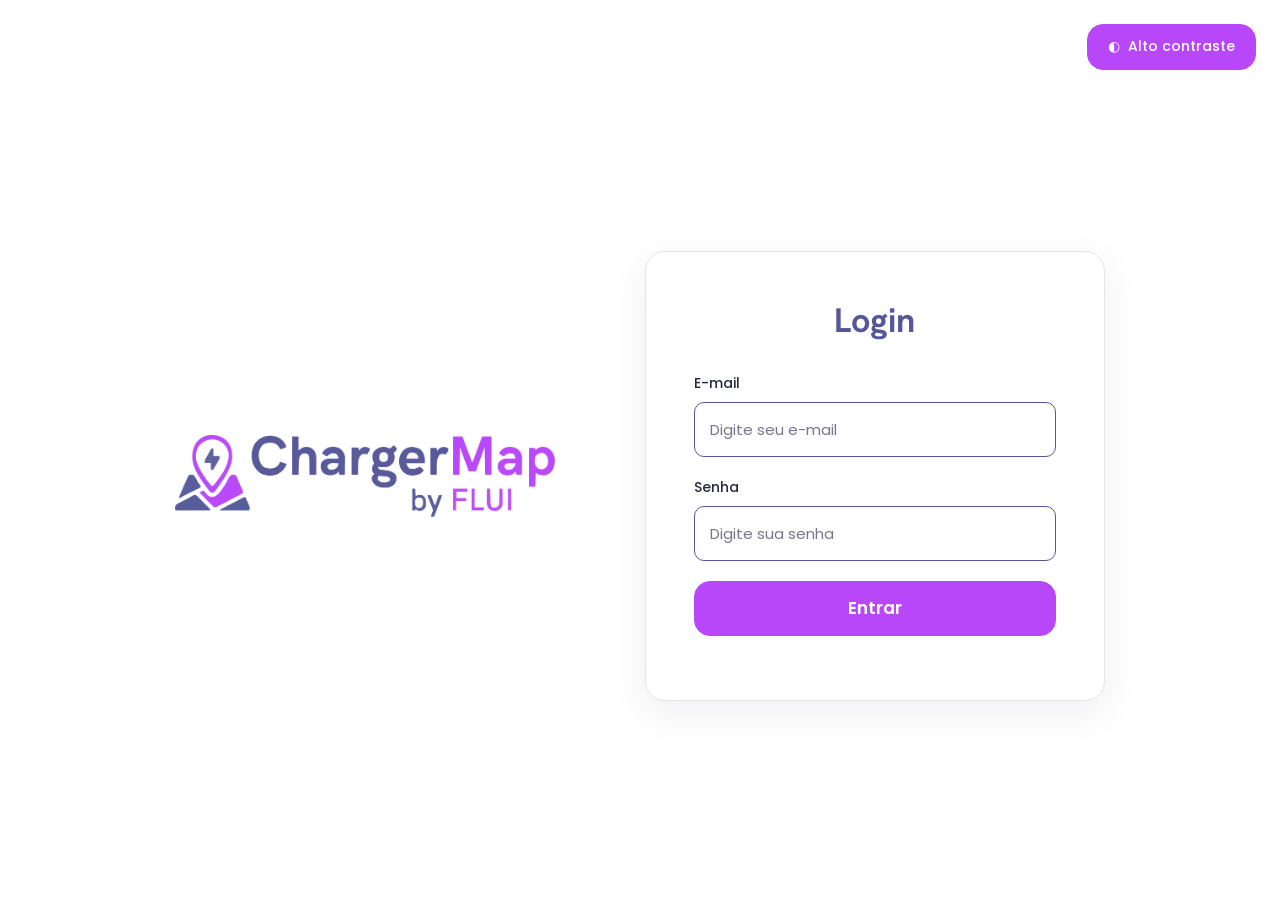
<file: login.html>
<!DOCTYPE html>
<html lang="pt-BR" data-theme="light">

<head>
  <meta charset="UTF-8">
  <meta name="viewport" content="width=device-width, initial-scale=1.0">

  <title>Login - ChargerMap</title>

  <link rel="preconnect" href="https://fonts.googleapis.com">
  <link rel="preconnect" href="https://fonts.gstatic.com" crossorigin>
  <link
    href="https://fonts.googleapis.com/css2?family=Hanken+Grotesk:wght@600;700&family=Poppins:wght@300;400;500;600&display=swap"
    rel="stylesheet">

  <script>
    try {
      const temaSalvo = localStorage.getItem("chargermap-theme");

      if (temaSalvo === "dark" || temaSalvo === "light") {
        document.documentElement.dataset.theme = temaSalvo;
      }
    } catch (error) {
    }
  </script>

  <style>
    * {
      margin: 0;
      padding: 0;
      box-sizing: border-box;
    }

    :root {
      color-scheme: light;

      --page-bg: #FFFFFF;
      --card-bg: #FFFFFF;
      --text-color: #292943;
      --heading-color: #555799;
      --border-color: #E5E5E5;

      --input-bg: #FFFFFF;
      --input-text: #292943;
      --input-border: #555799;

      --button-bg: #B947FA;
      --button-hover: #A52DE8;
      --button-text: #FFFFFF;

      --toggle-bg: #B947FA;
      --toggle-text: #FFFFFF;
      --toggle-border: #B947FA;

      --error-color: #B42318;
      --focus-color: #000000;
    }

    :root[data-theme="dark"] {
      color-scheme: dark;

      --page-bg: #121212;
      --card-bg: #1C1C1C;
      --text-color: #FFFFFF;
      --heading-color: #E0B6FF;
      --border-color: #514C6A;

      --input-bg: #262626;
      --input-text: #FFFFFF;
      --input-border: #A88DC7;

      --button-bg: #B947FA;
      --button-hover: #A52DE8;
      --button-text: #FFFFFF;

      --toggle-bg: #B947FA;
      --toggle-text: #FFFFFF;
      --toggle-border: #D98AFF;

      --error-color: #FFAAA5;
      --focus-color: #E0B6FF;
    }

    html {
      min-height: 100%;
    }

    body {
      min-height: 100vh;
      min-height: 100svh;
      background: var(--page-bg);
      color: var(--text-color);
      font-family: "Poppins", sans-serif;
      transition: background-color 200ms ease, color 200ms ease;
    }

    button,
    input {
      font: inherit;
    }

    button:focus-visible,
    input:focus-visible {
      outline: 3px solid var(--focus-color);
      outline-offset: 3px;
    }

    /* Botão de tema: primeiro elemento interativo da página. */
    .theme-toggle {
      position: absolute;
      top: 24px;
      right: 24px;
      z-index: 10;

      display: inline-flex;
      align-items: center;
      justify-content: center;
      gap: 8px;

      min-height: 44px;
      padding: 12px 20px;

      border: 1px solid var(--toggle-border);
      border-radius: 16px;

      background: var(--toggle-bg);
      color: var(--toggle-text);

      font-size: 14px;
      font-weight: 500;
      line-height: 1.4;

      cursor: pointer;

      transition:
        background-color 200ms ease,
        border-color 200ms ease;
    }

    .theme-toggle:hover {
      background: var(--button-hover);
      border-color: var(--button-hover);
    }

    .theme-toggle:focus-visible {
      outline: 3px solid var(--focus-color);
      outline-offset: 4px;
    }

    .container {
      width: 100%;
      min-height: 100vh;
      min-height: 100svh;

      display: flex;
      align-items: center;
      justify-content: center;
      gap: clamp(32px, 7vw, 120px);

      padding: 100px 48px 48px;
    }

    .logo {
      display: flex;
      align-items: center;
      justify-content: center;

      flex: 0 1 380px;
      min-width: 0;
    }

    .logo img {
      display: block;
      width: 100%;
      max-width: 380px;
      height: auto;
      object-fit: contain;
    }

    .logo-negative {
      display: none !important;
    }

    :root[data-theme="dark"] .logo-positive {
      display: none !important;
    }

    :root[data-theme="dark"] .logo-negative {
      display: block !important;
    }

    .login-box {
      width: 100%;
      max-width: 460px;

      padding: clamp(28px, 4vw, 48px);

      background: var(--card-bg);
      border: 1px solid var(--border-color);
      border-radius: 20px;

      box-shadow: 0 12px 40px rgba(30, 20, 60, 0.07);

      transition:
        background-color 200ms ease,
        border-color 200ms ease;
    }

    :root[data-theme="dark"] .login-box {
      box-shadow: 0 12px 40px rgba(0, 0, 0, 0.15);
    }

    .login-box h1 {
      margin-bottom: 32px;

      color: var(--heading-color);
      text-align: center;

      font-family: "Hanken Grotesk", sans-serif;
      font-size: clamp(28px, 4vw, 34px);
      line-height: 1.2;
    }

    .input-group {
      margin-bottom: 20px;
    }

    .input-group label {
      display: block;
      margin-bottom: 8px;

      color: var(--text-color);
      font-size: 14px;
      font-weight: 500;
    }

    .input-group input {
      display: block;
      width: 100%;
      min-height: 55px;

      padding: 12px 15px;

      border: 1px solid var(--input-border);
      border-radius: 10px;

      background: var(--input-bg);
      color: var(--input-text);

      font-size: 15px;

      transition:
        background-color 200ms ease,
        border-color 200ms ease;
    }

    .input-group input::placeholder {
      color: #77758A;
      opacity: 1;
    }

    :root[data-theme="dark"] .input-group input::placeholder {
      color: #C4BED5;
    }

    .btn-login {
      display: block;
      width: 100%;
      min-height: 55px;

      margin-top: 20px;
      padding: 12px 20px;

      border: 1px solid var(--button-bg);
      border-radius: 16px;

      background: var(--button-bg);
      color: var(--button-text);

      font-size: 17px;
      font-weight: 600;

      cursor: pointer;

      transition:
        background-color 180ms ease,
        border-color 180ms ease;
    }

    .btn-login:hover {
      background: var(--button-hover);
      border-color: var(--button-hover);
    }

    .erro {
      margin-top: 16px;
      color: var(--error-color);
      text-align: center;
      font-size: 14px;
    }

    @media (max-width: 900px) {
      .container {
        flex-direction: column;
        gap: 32px;
        padding: 100px 32px 40px;
      }

      .logo {
        flex: 0 1 auto;
        width: 100%;
      }

      .logo img {
        max-width: 260px;
      }

      .login-box {
        max-width: 460px;
      }
    }

    @media (max-width: 480px) {
      .theme-toggle {
        top: 16px;
        right: 16px;
        min-height: 44px;
        padding: 10px 16px;
        font-size: 13px;
      }

      .container {
        gap: 24px;
        padding: 84px 20px 28px;
      }

      .logo img {
        max-width: 190px;
      }

      .login-box {
        padding: 28px 22px;
        border-radius: 16px;
      }

      .login-box h1 {
        margin-bottom: 26px;
      }
    }

    @media (max-width: 350px) {
      .container {
        padding-right: 14px;
        padding-left: 14px;
      }

      .login-box {
        padding: 24px 18px;
      }

      .theme-toggle {
        right: 12px;
      }
    }

    @media (prefers-reduced-motion: reduce) {

      *,
      *::before,
      *::after {
        transition-duration: 0.01ms !important;
        animation-duration: 0.01ms !important;
      }
    }
  </style>
</head>

<body>

  <!-- Primeiro elemento interativo na ordem do documento. -->
  <button class="theme-toggle" id="theme-toggle" type="button" aria-label="Ativar alto contraste" aria-pressed="false">
    <span id="theme-icon" aria-hidden="true">◐</span>
    <span id="theme-label">Alto contraste</span>
  </button>

  <main class="container">

    <div class="logo">
      <img class="logo-positive" src="assets/logo-positive.png" alt="Logotipo ChargerMap by FLUI">

      <img class="logo-negative" src="assets/logo-negative.png" alt="ChargerMap">
    </div>


    <section class="login-box" aria-labelledby="login-title">

      <h1 id="login-title">Login</h1>

      <form id="login-form">
        <div class="input-group">
          <label for="email">E-mail</label>
          <input type="email" id="email" name="email" placeholder="Digite seu e-mail" autocomplete="username" required>
        </div>

        <div class="input-group">
          <label for="senha">Senha</label>
          <input type="password" id="senha" name="senha" placeholder="Digite sua senha" autocomplete="current-password"
            required>
        </div>

        <button class="btn-login" type="submit">
          Entrar
        </button>

        <p id="erro" class="erro" role="alert" aria-atomic="true"></p>
      </form>

    </section>

  </main>

  <script>
    const themeToggle = document.getElementById("theme-toggle");
    const themeLabel = document.getElementById("theme-label");
    const themeIcon = document.getElementById("theme-icon");

    function atualizarBotaoTema() {
      const temaEscuro =
        document.documentElement.dataset.theme === "dark";

      themeToggle.setAttribute(
        "aria-pressed",
        String(temaEscuro)
      );

      themeToggle.setAttribute(
        "aria-label",
        temaEscuro ? "Ativar modo claro" : "Ativar alto contraste"
      );

      themeLabel.textContent =
        temaEscuro ? "Modo claro" : "Alto contraste";

      themeIcon.textContent = temaEscuro ? "☀" : "◐";
    }

    themeToggle.addEventListener("click", function () {
      const temaAtual = document.documentElement.dataset.theme;
      const novoTema = temaAtual === "dark" ? "light" : "dark";

      document.documentElement.dataset.theme = novoTema;

      try {
        localStorage.setItem("chargermap-theme", novoTema);
      } catch (error) {
        // O tema ainda pode ser alterado nesta página.
      }

      atualizarBotaoTema();
    });

    atualizarBotaoTema();


function login(event) {
  if (event) {
    event.preventDefault();
  }

  const email = document.getElementById("email").value;
  const senha = document.getElementById("senha").value;
  const erro = document.getElementById("erro");

  erro.textContent = "";

  if (
    email === "admin@chargermap.com" &&
    senha === "123456"
  ) {
    try {
      localStorage.setItem("auth", "true");
    } catch (error) {
      erro.textContent =
        "Não foi possível iniciar a sessão neste navegador.";
      return;
    }

    window.location.href = "index.html";
  } else {
    erro.textContent = "E-mail ou senha inválidos.";
  }
}

document.getElementById("login-form").addEventListener("submit", login);

  </script>

</body>

</html>
</file>
